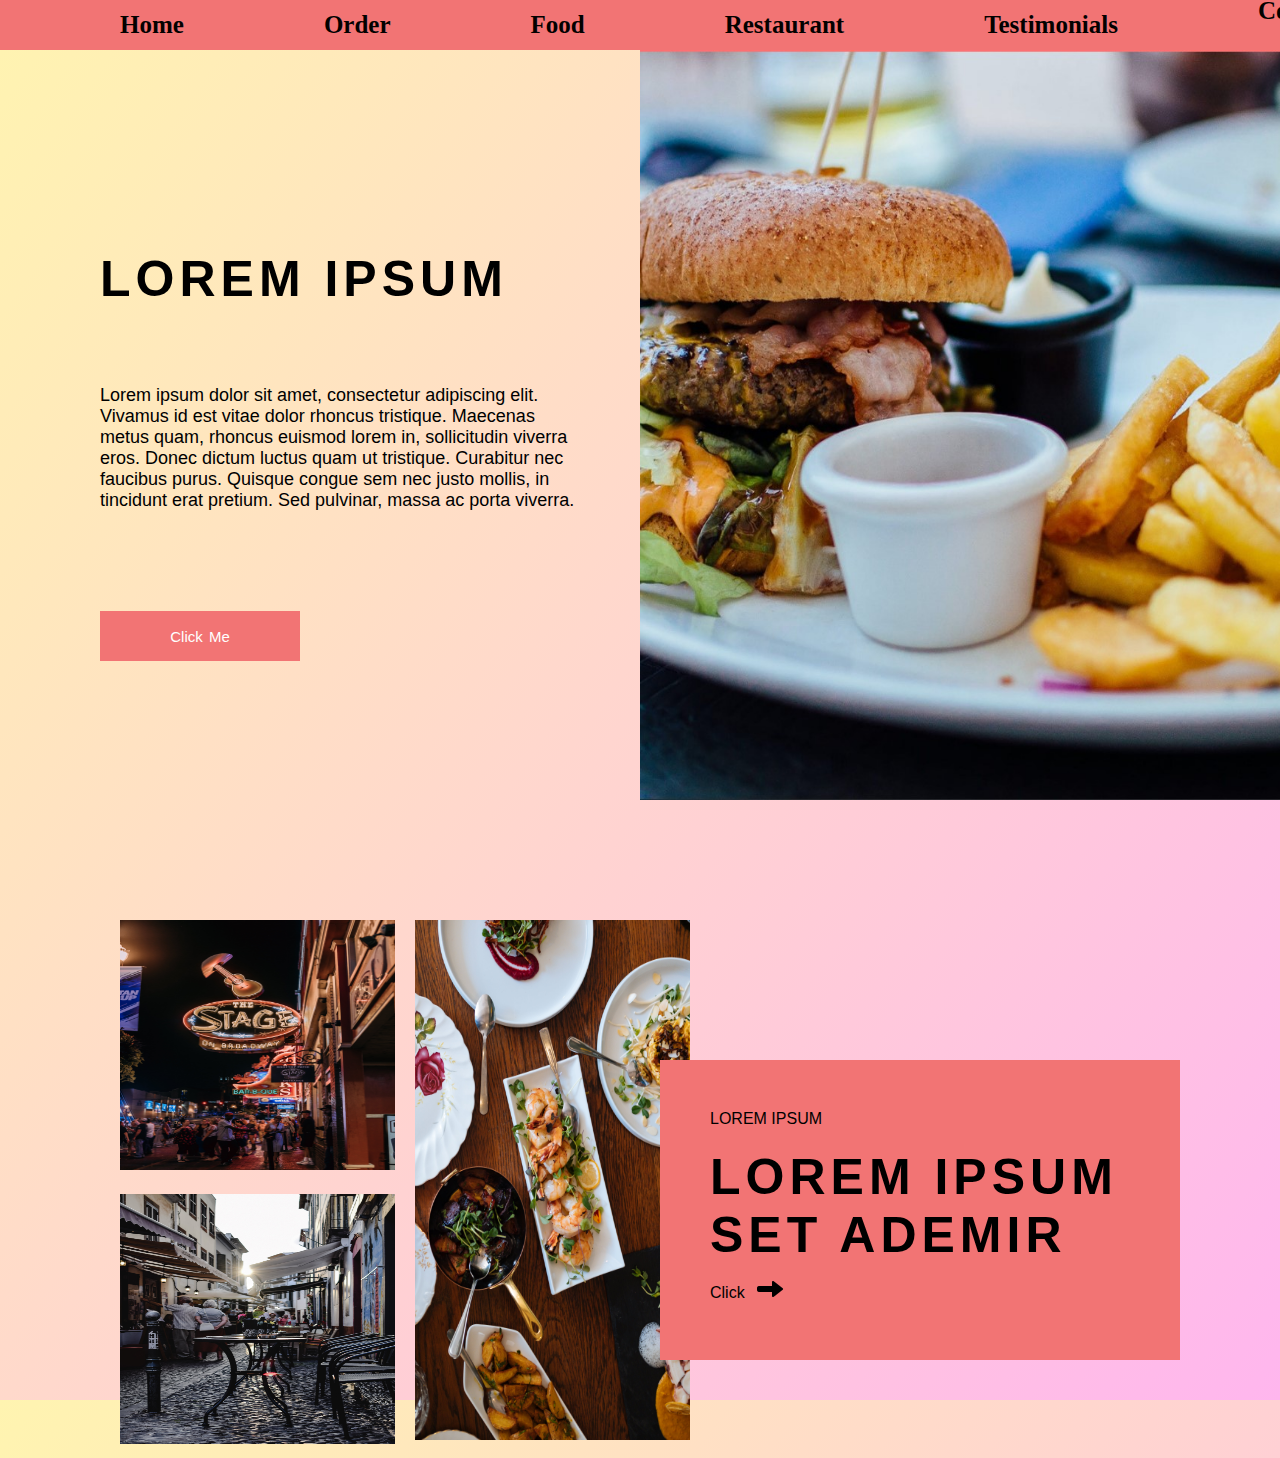
<file: index.html>
<!DOCTYPE html>
<html lang="en">
<head>
    <meta charset="UTF-8">
    <meta name="viewport" content="width=device-width, initial-scale=1.0">
    <title>Simplotel Assignment.com</title>
    <link rel="stylesheet" href="style.css">
</head>
<body>
    <!-- Header Start -->
    <header>
        <div class="nav-container">
            <!-- Nav-bar Start -->
            <nav id="navbar" class="navbar">
                <ul>
                    <li><a href="#">Home</a></li>
                    <li><a href="#">Order</a></li>
                    <li><a href="#">Food</a></li>
                    <li><a href="#">Restaurant</a></li>
                    <li><a href="#">Testimonials</a></li>
                    <li><a href="#">Contact Us</a></li>
    
                </ul>
            </nav>
            <img src="./image/menu-bar.png" alt="">
            <!-- Nav-bar end -->
        </div>
        
    </header>
    <!-- Header End -->
    <!-- Hero Section Start -->
    <Section>
        <div class="container">
            <div class="left-container">
                <h1>LOREM IPSUM</h1>
                <p>Lorem ipsum dolor sit amet, consectetur adipiscing elit. Vivamus
                    id est vitae dolor rhoncus tristique. Maecenas metus quam,
                    rhoncus euismod lorem in, sollicitudin viverra eros. Donec
                    dictum luctus quam ut tristique. Curabitur nec faucibus purus.
                    Quisque congue sem nec justo mollis, in tincidunt erat pretium.
                    Sed pulvinar, massa ac porta viverra.</p>
                <button class="btn"><a href="nextpage.html">Click Me</a></button>
            </div>
            <div class="right-container">
                <!-- <img src="./image/pexels-robin-stickel-70497.jpg" alt=""> -->
                <img src="./image/banner.jpg" alt="">
            </div>

        </div>

    </Section>
    <!-- Hero Sction End -->
    <Section>
        <div class="container-banner">
            <div class="left-container-banner">
                <div class="images">
                    <img src="./image/pexels-rachel-claire-6752433.jpg" alt="">               
                    <img src="./image/pexels-eva-bronzini-6141651.jpg" alt="">
                </div>                
                <img src="./image/pexels-mister-mister-3434523.jpg" alt="">
            </div>
            <div class="right-container-banner">
                <h4>LOREM IPSUM</h4>                
                <h1>LOREM IPSUM SET ADEMIR</h1>
                <div class="btns">
                    <h4>Click</h4>
                    <img src="./image/icons8-arrow-30.png" alt="">
                </div>
                
            </div>

        </div>

    </Section>
    
</body>
</html>
</file>
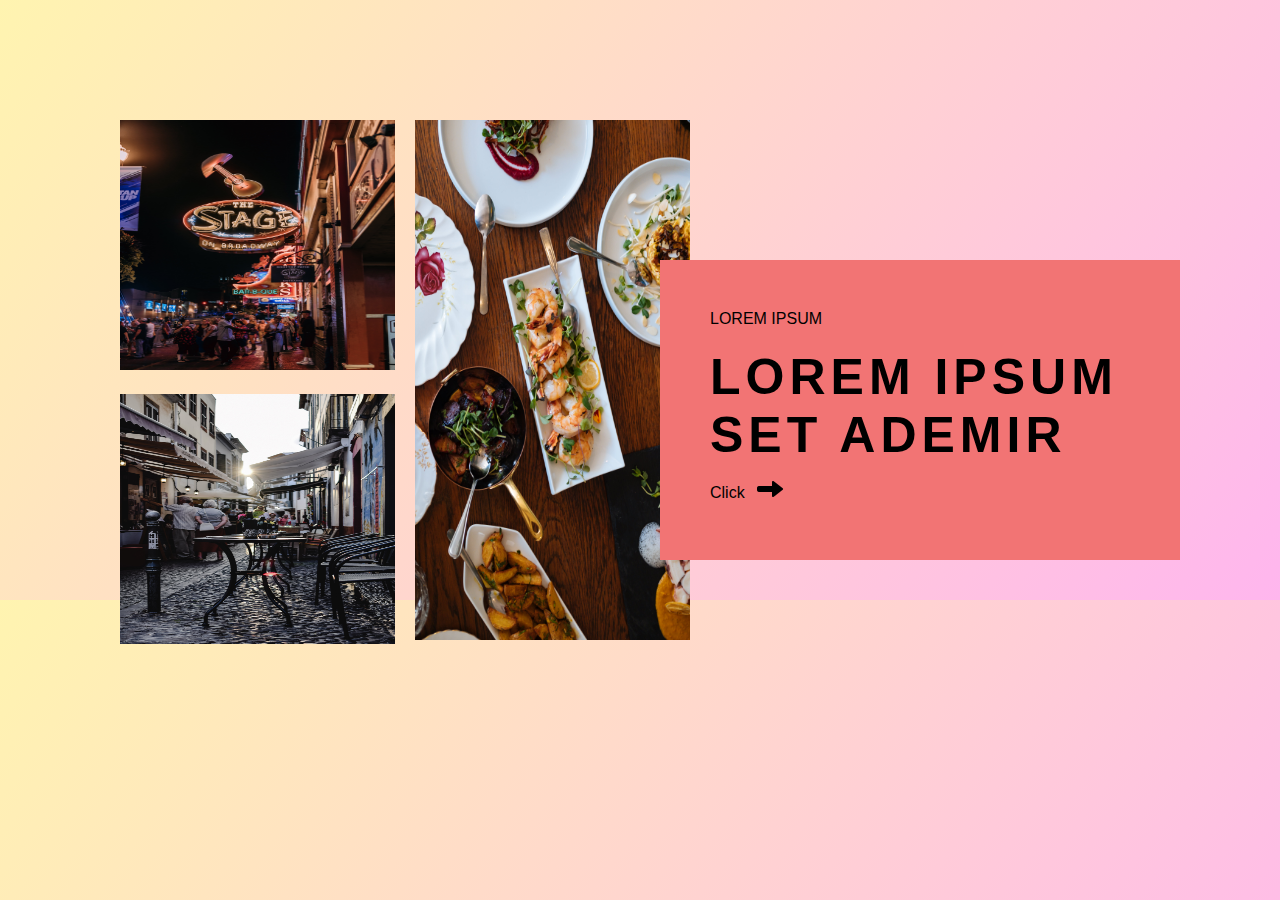
<file: nextpage.html>
<!DOCTYPE html>
<html lang="en">
<head>
    <meta charset="UTF-8">
    <meta name="viewport" content="width=device-width, initial-scale=1.0">
    <title>Simplotel Assignment.com</title>
    <link rel="stylesheet" href="style.css">
</head>
<body>
    
    <!-- Hero Section Start -->
    <Section>
        <div class="container-banner">
            <div class="left-container-banner">
                <div class="images">
                    <img src="./image/pexels-rachel-claire-6752433.jpg" alt="">               
                    <img src="./image/pexels-eva-bronzini-6141651.jpg" alt="">
                </div>                
                <img src="./image/pexels-mister-mister-3434523.jpg" alt="">
            </div>
            <div class="right-container-banner">
                <h4>LOREM IPSUM</h4>                
                <h1>LOREM IPSUM SET ADEMIR</h1>
                <div class="btns">
                    <h4>Click</h4>
                    <img src="./image/icons8-arrow-30.png" alt="">
                </div>
                
            </div>

        </div>

    </Section>
    <!-- Hero Sction End -->
    
</body>
</html>
</file>
<file: style.css>
/* for color we use this  */
:root{
    --btn-color:#f27474 ;
    --text-color:#030100;
    --bg-color-1: #fff4b0;
    --bg-color-2:#ffb6ee;

}

/* body */
*{
    margin: 0;
    padding: 0;
}
body{
    background-image: linear-gradient(125deg,#fff4b0,#ffb6ee);
    width: 100%;
    /* height: 800px; */
    height: 100%;
}
.nav-container{
    background: var(--btn-color);
    width: 100%;
    height: 50px;
    display: flex;
    align-items: center;
    /* margin-left: 130px; */
    /* padding-left: 130px; */

}

.nav-container img{
    width: 50px;
    height: 50px;
}

.navbar ul{
    display: flex;
    align-items: center;
   
}
.navbar ul li {
    color:var(--text-color);
    margin-left: 100px;
    padding: 20px;
    text-decoration: none;
    align-items: center;
    list-style-type: none;
    
}
.navbar ul li a{
    display:block;
    text-align:center;
    text-decoration:none; 
    /* background-color: red; */
    align-items: center;
    color: var(--text-color);
    font-size: 25px;
    font-weight: 600;
    word-spacing: 2px;
    /* margin-left: 35px; */
    /* z-index: auto; */
    
}

/* nav end */
/* body sections start */
.container{
    display: flex;
    width: 100%;
    height: 750px;
    /* background-color: red; */
}
.left-container{
    width: 50%;
    height: 100%;
    /* background-color: red;s */
}
.left-container h1{
    margin-top: 100px;
    padding: 100px;
    font-size: 50px;
    width: 100%;
    letter-spacing: 5px;
    font-family: 'Poppins', sans-serif;
    /* font-weight: 600; */
}
.left-container p{
    margin-top: -23px;
    padding-left: 100px;
    padding-right: 150px;
    font-size: 18px;
    width: 75%;
    font-family: 'Poppins', sans-serif;
    
}
.right-container{
    /* background-color: red; */
    width: 50%;
    margin-left: 0%;
}
.right-container img{
    width: 100%;
    /* height: 740px; */
    height: 100%;
    margin-top: 0px;
}
.btn{
    width: 200px;
    height: 50px;
    background-color: var(--btn-color);
    color: white;
    border: none;
    /* padding: 100px; */
    margin: 100px;
    cursor: pointer;
}
.btn a{
    
    text-align:center;
    text-decoration:none; 
    word-spacing: 2px;
    color: white;
    font-size: 15px;
    

}

.container-banner{
    position: relative;
    /* background-color: red; */
    margin: 100px;
    /* padding: 100px; */
    display: flex;
    height: 400px;
}
.left-container-banner{
    display: flex;
    padding: 10px;
    width: 50%;
}
.left-container-banner img{
    width: 275px;
    height: 520px;
    padding: 10px;
}
.left-container-banner .images{
    height: 400px;
    display: inline;
}
.left-container-banner .images img{
    /* height: 50%; */
    height: 250px;
    width: 275px;
    padding: 10px;

}
.right-container-banner{
    background-color: var(--btn-color);
    width: 100%;
    height: 200px;
    margin: 160px auto;
    padding: 50px;
}
.right-container-banner h1{
    /* margin-top: 100px; */
    /* padding: 100px; */
    font-size: 50px;
    width: 100%;
    letter-spacing: 5px;
    font-family: 'Poppins', sans-serif;
    /* font-weight: 600; */
    padding-top: 20px;
}
.right-container-banner h4{
    font-family: 'Poppins', sans-serif;
    font-weight: 200;
    /* padding: 10px; */

}
.right-container-banner .btns{
    display: flex;
    padding-top: 20px;
}
.right-container-banner .btns img{
    padding: 10px;
    margin-top: -20px;
    /* background-color: red; */
}

/* banner */
/* responsive */
/* @media screen and (max-width: 1200px) {
    /* .navbar{
        display: none;
    } * /
    body{
        /* background: red; * /
    }
    .navbar ul li {
        color:var(--text-color);
        padding: 20px;
        text-decoration: none;
        align-items: center;
        list-style-type: none;
    }
    .navbar ul li a{
        display: block;
        text-align: center;
        text-decoration: none;
        /* background-color: red; * /
        align-items: center;
        color: var(--text-color);
        font-size: 20px;
        font-weight: 600;
        word-spacing: 2px;
        margin-left: 25px;
       
    
    }
} */
@media screen and (max-width: 768px) {
    .navbar{
        display: none;
        width: 100%;
    }
   
    .nav-container{
        background-color: transparent;
        width: 20%;
        height: 50px;
        margin: 0px auto;
       
    
    }
    .nav-container img{
        padding: 0px;
        height: 50px;
        width: 50px;
        margin-left: 100%;
        padding-left: 100%;

    }
    
    
    .container{
        width: 100%;
        padding-top: 40px;
        display: inline-block;
        /* background-image: linear-gradient(125deg,#fff4b0,#ffb6ee); */
    }
    .right-container img{
        width: 450px;
        height: 450px;
        margin-top: 0px;
        padding: 0px;
        border-radius: 8px;
        align-items: center;
        padding-left: 150px;
        
    }
    .left-container{
        width: 100%;
        height: 450px;
       
    }
    .left-container h1{
        width: 80%;
        font-size: 25px;
        margin: 0px auto;
        padding: 10px;
        text-align: center;
    }
    .left-container p{
        font-size: 16px;
        margin: 0px auto;
        padding: 10px;
        text-align: center;
    }
    .left-container .btn{
        position: relative;
        width: 150px;
        height: 50px;        
        /* margin: 20px; */
        padding: 10px;        
        border-radius: 8px;  
        margin-left: 100px;     
        

    }


    .container-banner{  
           
        display: inline-block;
        margin: 0px;
        padding: 0px;        
    }
    .left-container-banner{
        display: inline-block;       
    }
    .left-container-banner img {
        width: 450px;
        height: 450px;
        margin-top: 0px;
        padding: 0px;
        border-radius: 8px;
        align-items: center;
        padding-left: 150px;
    }
    .left-container-banner .images img {
        width: 450px;
        height: 450px;
        margin-top: 0px;
        padding: 0px;
        border-radius: 8px;
        align-items: center;
        padding-left: 150px;
    }
   

.right-container-banner{
        background-color: var(--btn-color);
        width: 450px;
        height: 450px;
        margin-top: 0px;
        padding: 0px;
        border-radius: 8px;
    
}
.right-container-banner h1{
    font-size: 24px;
    width: 100%;
    letter-spacing: 2px;
    font-family: 'Poppins', sans-serif;
    /* padding-top: 20px; */
    text-align: center;
    margin: 0px;
    padding: 10px;
}
.right-container-banner h4{
    font-family: 'Poppins', sans-serif;
    font-weight: 200;
    text-align: center;
    padding: 50px;
    /* padding: 10px; */

}
.right-container-banner .btns{
    display: block;
    padding-top: 20px;
    text-align: center;
   
}
.right-container-banner .btns img{
    
    margin-top: 0px;
   align-items: center;
    padding: 0px;
    padding-top: -20px;
    /* background-color: red; */
}

   
}
@media screen and (max-width: 480px) {
  
   
    .navbar{
        display: none;
        width: 100%;
    }
   
    .nav-container{
        background-color: transparent;
        width: 20%;
        height: 50px;
        margin: 0px auto;
       
    
    }
    .nav-container img{
        padding: 0px;
        height: 50px;
        width: 50px;
        margin-left: 200px;

    }
   .container{
        width: 100%;
        padding-top: 40px;
        display: inline-block;
        /* background-image: linear-gradient(125deg,#fff4b0,#ffb6ee); */
    }
    .right-container img{
        width: 450px;
        height: 450px;
        margin-top: 0px;
        padding: 0px;
        
    }
    .left-container{
        width: 100%;
        height: 450px;
       
    }
    .left-container h1{
        width: 80%;
        font-size: 25px;
        margin: 0px auto;
        padding: 10px;
        text-align: center;
    }
    .left-container p{
        font-size: 16px;
        margin: 0px auto;
        padding: 10px;
        text-align: center;
    }
    .left-container .btn{
        position: relative;
        width: 150px;
        height: 50px;        
        /* margin: 20px; */
        padding: 10px;        
        border-radius: 8px;  
        margin-left: 100px;     
        

    }


    .container-banner{  
           
        display: inline-block;
        margin: 0px;
        padding: 0px;        
    }
    .left-container-banner{
        display: inline-block;       
    }
    .left-container-banner img {
        width: 450px;
        height: 450px;
        margin-top: 0px;
        padding: 0px;
    }
    .left-container-banner .images img {
        width: 450px;
        height: 450px;
        margin-top: 0px;
        padding: 0px;
    }
   

.right-container-banner{
        background-color: var(--btn-color);
        width: 450px;
        height: 450px;
        margin-top: 0px;
        padding: 0px;
        border-radius: 8px;
    
}
.right-container-banner h1{
    font-size: 24px;
    width: 100%;
    letter-spacing: 2px;
    font-family: 'Poppins', sans-serif;
    /* padding-top: 20px; */
    text-align: center;
    margin: 0px;
    padding: 10px;
}
.right-container-banner h4{
    font-family: 'Poppins', sans-serif;
    font-weight: 200;
    text-align: center;
    padding: 50px;
    /* padding: 10px; */

}
.right-container-banner .btns{
    display: block;
    padding-top: 20px;
    text-align: center;
   
}
.right-container-banner .btns img{
    
    margin-top: 0px;
   align-items: center;
    padding: 0px;
    padding-top: -20px;
    /* background-color: red; */
}

   
  
}
@media screen and (max-width: 320px) {
  
   
    .navbar{
        display: none;
        width: 100%;
    }
   
    .nav-container{
        /* background-color: var(--btn-color); */
        background-color: transparent;
        /* width: 50%; */
        height: 50px;
        margin: 0px auto;
       
    
    }
    .nav-container img{
        padding: 0px;
        height: 50px;
        width: 50px;
        margin-left: 100%;

    }
   .container{
        padding-top: 40px;
        display: block;
    }
    .right-container img{
        width: 250px;
        height: 250px;
        margin: 20px;
        margin-top: 0px;
        padding: 15px;
        border-radius: 10px;
        
    }
    .left-container{
        width: 100%;
        height: 450px;
       
    }
    .left-container h1{
        width: 80%;
        font-size: 25px;
        margin: 0px auto;
        padding: 10px;
        text-align: center;
    }
    .left-container p{
        font-size: 16px;
        margin: 0px auto;
        padding: 10px;
        text-align: center;
    }
    .left-container .btn{
        width: 100px;
        height: 50px;
        margin-top: 10px;
        padding: 10px;
        align-items: center;

    }

    
    .container-banner{  
           
        display: inline-block;
        margin: 0px;
        padding: 0px;        
    }
    .left-container-banner{
        display: inline-block;       
    }
    .left-container-banner img {
        width: 250px;
        height: 250px;
        margin: 15px;
        padding: 10px;
        border-radius: 10px;
    }
    .left-container-banner .images img {
        width: 250px;
        height: 250px;
        margin: 15px;
        padding: 10px;
        border-radius: 10px;
    }
   

.right-container-banner{
        background-color: var(--btn-color);
        width: 250px;
        height: 250px;
        margin: 20px;
        padding: 15px;
        border-radius: 8px;
    
}
.right-container-banner h1{
    font-size: 18px;
    width: 100%;
    letter-spacing: 2px;
    font-family: 'Poppins', sans-serif;
    /* padding-top: 20px; */
    text-align: center;
    margin: 0px;
    padding: 10px;
}
.right-container-banner h4{
    font-family: 'Poppins', sans-serif;
    font-weight: 200;
    text-align: center;
    padding: 20px;
    /* padding: 10px; */

}
.right-container-banner .btns{
    display: block;
    padding-top: 20px;
    text-align: center;
   
}
.right-container-banner .btns img{
    
    margin-top: 0px;
   align-items: center;
    padding: 0px;
    padding-top: -20px;
    /* background-color: red; */
}

   
  
 
}
</file>
